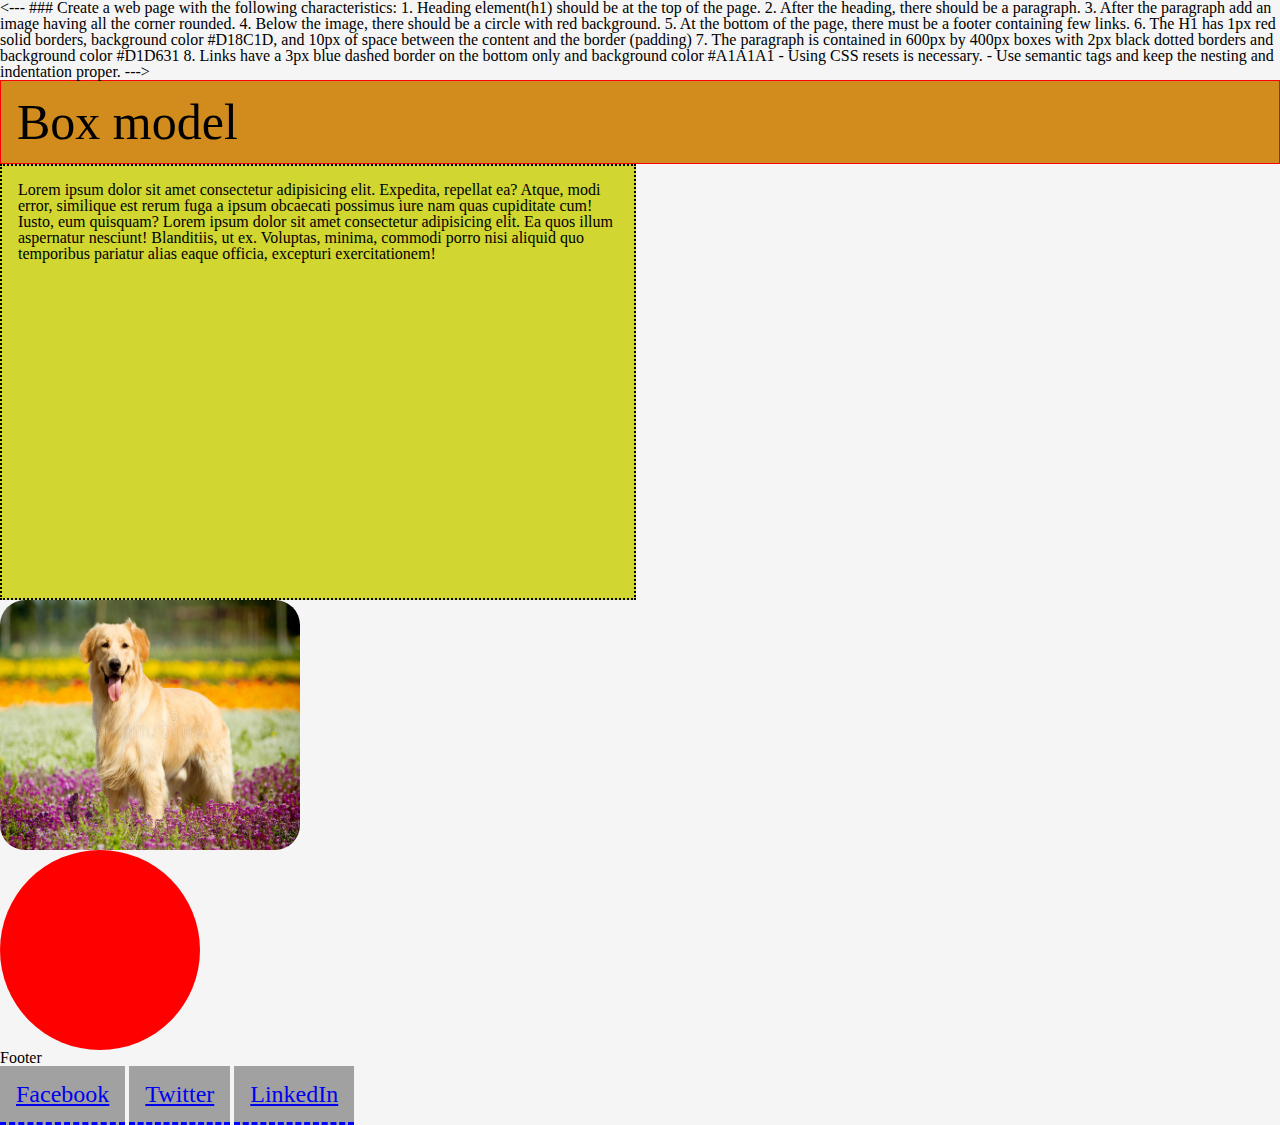
<file: block-BHaaap/index.html>
<---

### Create a web page with the following characteristics:

1. Heading element(h1) should be at the top of the page.
2. After the heading, there should be a paragraph.
3. After the paragraph add an image having all the corner rounded.
4. Below the image, there should be a circle with red background.
5. At the bottom of the page, there must be a footer containing few links.
6. The H1 has 1px red solid borders, background color #D18C1D, and 10px of space between the content and the border (padding)
7. The paragraph is contained in 600px by 400px boxes with 2px black dotted borders and background color #D1D631
8. Links have a 3px blue dashed border on the bottom only and background color #A1A1A1

- Using CSS resets is necessary.
- Use semantic tags and keep the nesting and indentation proper.

--->
<!DOCTYPE html>
<html lang="en">
<head>
    <meta charset="UTF-8">
    <meta http-equiv="X-UA-Compatible" content="IE=edge">
    <meta name="viewport" content="width=device-width, initial-scale=1.0">
    <link rel="stylesheet" href="style.css">
    <title>Box Model</title>
</head>
<body>
    <h1>Box model</h1>
    <main>
          <p class="box">Lorem ipsum dolor sit amet consectetur adipisicing elit. Expedita, repellat ea? Atque, modi error, similique est rerum fuga a ipsum obcaecati possimus iure nam quas cupiditate cum! Iusto, eum quisquam? Lorem ipsum dolor sit amet consectetur adipisicing elit. Ea quos illum aspernatur nesciunt! Blanditiis, ut ex. Voluptas, minima, commodi porro nisi aliquid quo temporibus pariatur alias eaque officia, excepturi exercitationem!</p>
          <img src="dog.png" alt="dogs">
    <div class="div">div</div>
    </main>
    <footer>
        Footer
        <div>
            <a href="#">Facebook</a>
            <a href="#">Twitter</a>
            <a href="#Linkdin">LinkedIn</a>
        </div>
    </footer>
</body>
</html>
</file>
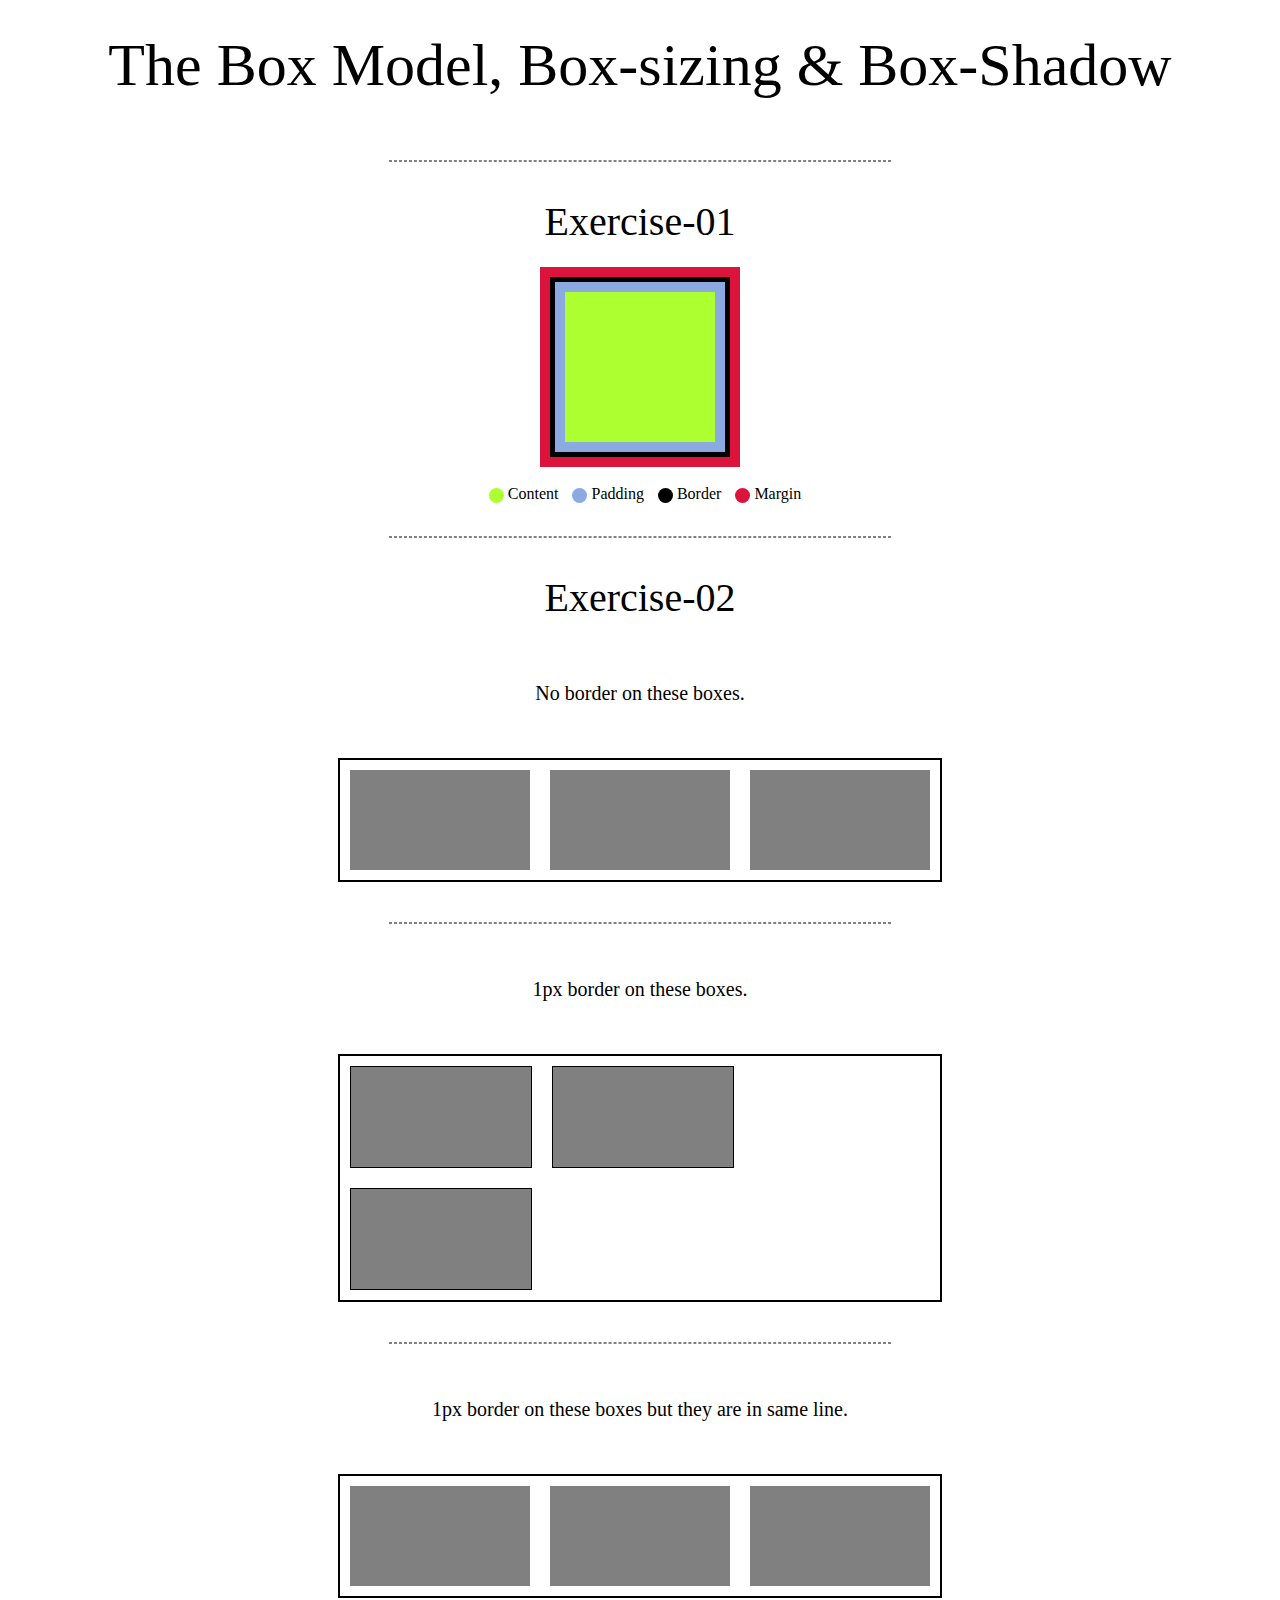
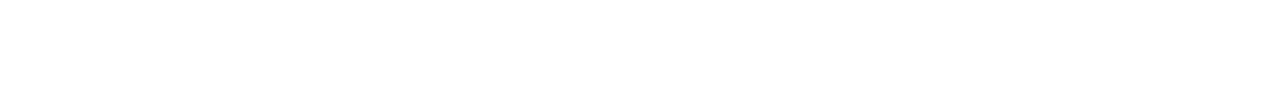
<file: block-BHaaau/index.html>
<!---
### Create a page according to the layout shown below

![Box Model Exercise 6](https://raw.githubusercontent.com/suraj122/AC-STYLE-images/master/box-model/ex-6.png)

#### Problems for exercise 2 in the layout

- Each parent container has width of 600px and border of 1px;
- Each children box has width 180px and height 100px as well as margin of 10px;
- Each child box which is having border has border-width 1px.
- Note in the first container the boxes do not have any border.

- Using CSS resets is necessary.
- Use semantic tags and keep the nesting and indentation proper.
--->
<!DOCTYPE html>
<html lang="en">
<head>
    <meta charset="UTF-8">
    <meta http-equiv="X-UA-Compatible" content="IE=edge">
    <meta name="viewport" content="width=device-width, initial-scale=1.0">
    <link rel="stylesheet" href="style.css">
    <title>Box-model | Assignment-03</title>
</head>
<body>
    <header>
        <h1>
            The Box Model, Box-sizing & Box-Shadow 
        </h1>
    </header>
    <hr>
    <main>
         <section>
                <h2>Exercise-01</h2>
                <div class="e-01-box"></div>   
               <div class="main-box">
                   <span class="circle content"></span>
                   <span class="content">Content</span>
                   <span class="circle padding"></span>
                   <span class="content">Padding</span>
                   <span class="circle border"></span>
                   <span class="content">Border</span>
                   <span class="circle margin"></span>
                   <span class="content">Margin</span>
               </div>
               <hr>
         </section>
         <section>
             <h2>Exercise-02</h2>
             <p>No border on these boxes.</p>
             <div class="parent-box">
                  <div class="child-box"></div>
                  <div class="child-box"></div>
                  <div class="child-box"></div>
             </div>
             <hr>
             <p>1px  border on these boxes.</p>
             <div class="parent-box-02">
                  <div class="child-box-border"></div>
                  <div class="child-box-border"></div>
                  <div class="child-box-border"></div>
             </div>
             <hr>
             <p>1px border on these boxes but they are in same line.</p>
             <div class="parent-box-03">
                <div class="child-box-border-1"></div>
                <div class="child-box-border-1"></div>
                <div class="child-box-border-1"></div>
             </div>
         </section>



    </main>
    
</body>
</html>
</file>
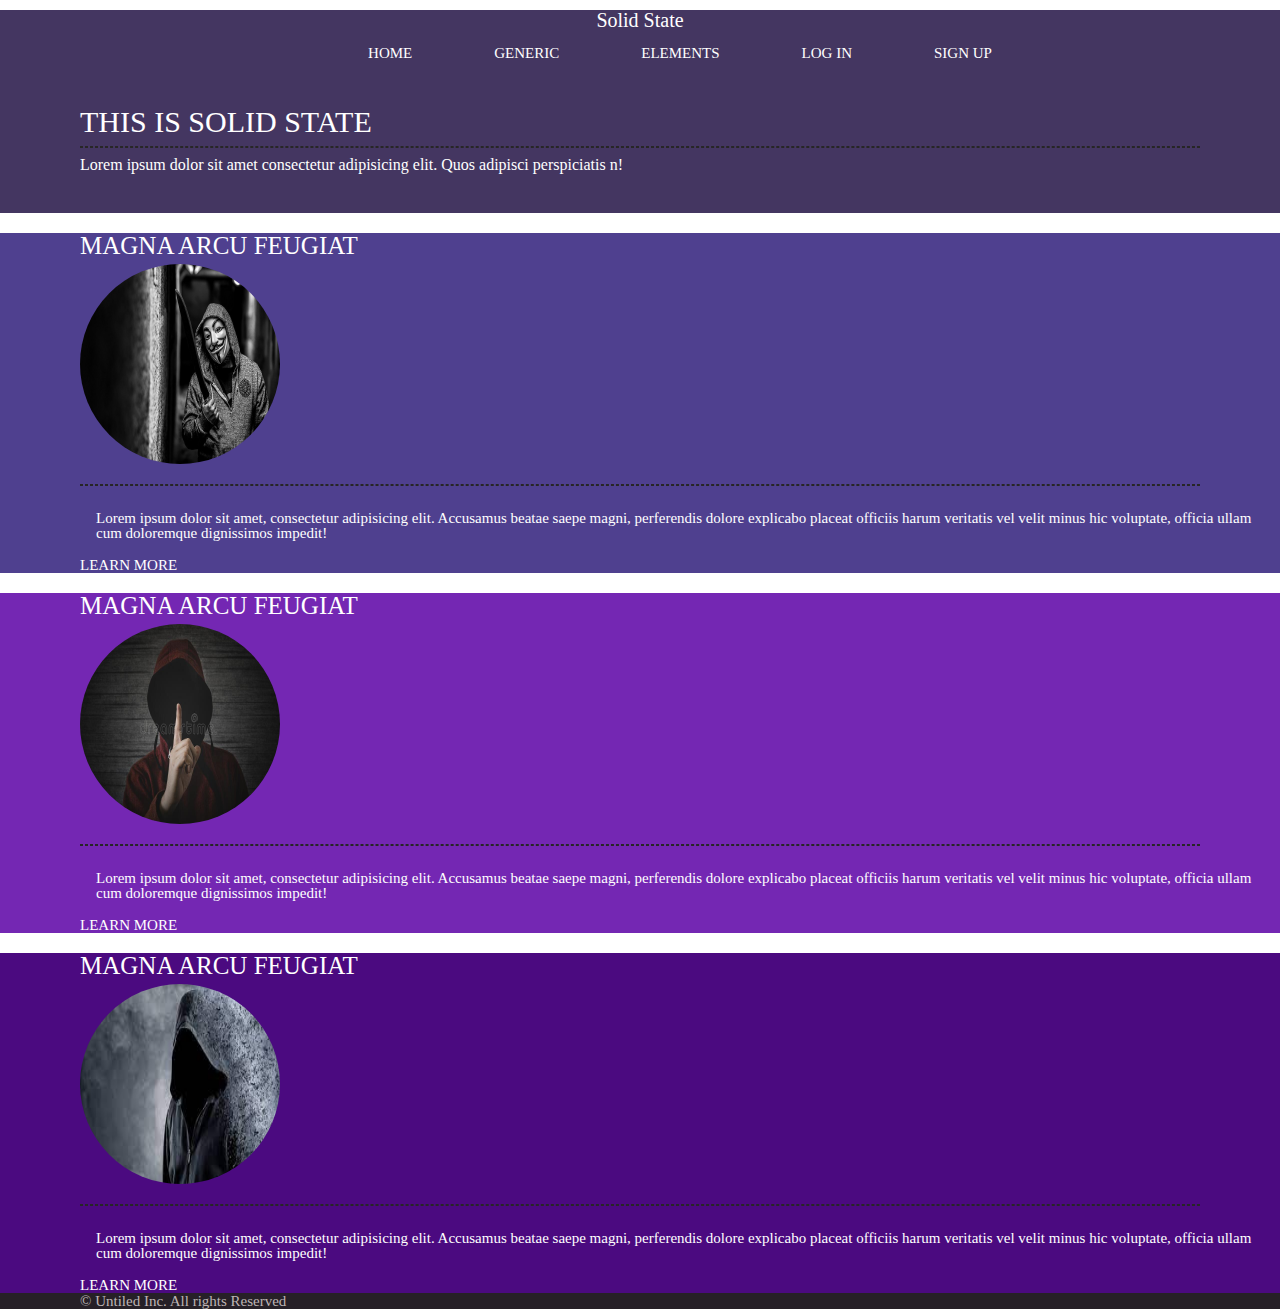
<file: block-BHaaav/index.html>
<!---
### Create a page according to the layout shown below

![Box Model Exercise 7](https://raw.githubusercontent.com/suraj122/AC-STYLE-images/master/box-model/ex-7.png)

- Using CSS resets is necessary.
- Use semantic tags and keep the nesting and indentation proper.

--->
<!DOCTYPE html>
<html lang="en">
<head>
    <meta charset="UTF-8">
    <meta http-equiv="X-UA-Compatible" content="IE=edge">
    <meta name="viewport" content="width=device-width, initial-scale=1.0">
    <link rel="stylesheet" href="assets/media/style.css">
    <title>Box model -Assignment 03</title>
</head>
<body>
    <header id="state-01">
        <h1  class="solid-state">Solid State</h1>
        <nav class="content">
             <span>HOME</span>
             <span>GENERIC</span>
             <span>ELEMENTS</span>
             <span>LOG IN</span>
             <span>SIGN UP</span>
        </nav>
        <section>
            <article >
                <h2 class="h2">THIS IS SOLID STATE</h2>
                <div class="border-01"></div>
                <p class="child-01">Lorem ipsum dolor sit amet consectetur adipisicing elit. Quos adipisci perspiciatis n!</p>
                <p class="nofont">Lorem ipsum dolor, sit amet consectetur adipisicing elit. Atque aspernatur provident modi. Fugit, obcaecati? Voluptatibus nisi soluta ex veniam repellat dignissimos quia in corporis adipisci accusantium. Rem incidunt dolorum dignissimos.</p>
            </article>
        </header>
            
              <article class="article-01">
                  <h3 class="child-02">MAGNA ARCU FEUGIAT</h3>
                  <img src="assets/media/raw.png" alt="raw">
                  <div class="border-01"></div>
                  <p class="child-0-02">Lorem ipsum dolor sit amet, consectetur adipisicing elit. Accusamus beatae saepe magni, perferendis dolore explicabo placeat officiis harum veritatis vel velit minus hic voluptate, officia ullam cum doloremque dignissimos impedit!</p>
                <span>LEARN MORE</span>
              </article>
              <article class="article-02">
                  <h3 class="child-02">MAGNA ARCU FEUGIAT</h3>
                  <img src="assets/media/raw-02.png" alt="raw">
                  <div class="border-01"></div>
                  <p class="child-0-02">Lorem ipsum dolor sit amet, consectetur adipisicing elit. Accusamus beatae saepe magni, perferendis dolore explicabo placeat officiis harum veritatis vel velit minus hic voluptate, officia ullam cum doloremque dignissimos impedit!</p>
                <span>LEARN MORE</span>
              </article>
              <article class="article-03">
                  <h3 class="child-02">MAGNA ARCU FEUGIAT</h3>
                  <img src="assets/media/raw-03.png" alt="raw">
                  <div class="border-01"></div>
                  <p class="child-0-02">Lorem ipsum dolor sit amet, consectetur adipisicing elit. Accusamus beatae saepe magni, perferendis dolore explicabo placeat officiis harum veritatis vel velit minus hic voluptate, officia ullam cum doloremque dignissimos impedit!</p>
                <span>LEARN MORE</span>
              </article>
              <footer >
                <span class="footer-01"> &copy; Untiled Inc. All rights Reserved</span>
              </footer>
          </section>
     
</body>
</html>
</file>
<file: block-BHaaap/style.css>
/* http://meyerweb.com/eric/tools/css/reset/ 
   v2.0 | 20110126
   License: none (public domain)
*/

html, body, div, span, applet, object, iframe,
h1, h2, h3, h4, h5, h6, p, blockquote, pre,
a, abbr, acronym, address, big, cite, code,
del, dfn, em, img, ins, kbd, q, s, samp,
small, strike, strong, sub, sup, tt, var,
b, u, i, center,
dl, dt, dd, ol, ul, li,
fieldset, form, label, legend,
table, caption, tbody, tfoot, thead, tr, th, td,
article, aside, canvas, details, embed, 
figure, figcaption, footer, header, hgroup, 
menu, nav, output, ruby, section, summary,
time, mark, audio, video {
	margin: 0;
	padding: 0;
	border: 0;
	font-size: 100%;
	font: inherit;
	vertical-align: baseline;
}
/* HTML5 display-role reset for older browsers */
article, aside, details, figcaption, figure, 
footer, header, hgroup, menu, nav, section {
	display: block;
}
body {
	line-height: 1;
}
ol, ul {
	list-style: none;
}
blockquote, q {
	quotes: none;
}
blockquote:before, blockquote:after,
q:before, q:after {
	content: '';
	content: none;
}
table {
	border-collapse: collapse;
	border-spacing: 0;
}
body{
    background: whitesmoke;
}
/*Custom Styles */
h1{
    text-emphasis: center;
    font-size: 50px;
   background-color: #d18c1d;
   border:  1px solid red;
   padding:  16px;
}
.box{
    background-color: #d1d631;
   width: 600px;
   height: 400px;
   padding:  16px;
   border: 2px  black dotted ;
}
img{
    width: 300px;
    height: 250px;
    border-radius:  25px;
}
.div{
    font-size: 0px;
    background-color: red;
    width: 200px;
   height: 200px;
    border-radius:  200px; 
}
a{
    text-align: center;
    background-color: #a1a1a1;
    border-bottom: 3px dashed blue;
    padding: 16px;
    font-size: 24px;
    display: inline-block;
}
</file>
<file: block-BHaaau/style.css>
/* http://meyerweb.com/eric/tools/css/reset/ 
   v2.0 | 20110126
   License: none (public domain)
*/

html, body, div, span, applet, object, iframe,
h1, h2, h3, h4, h5, h6, p, blockquote, pre,
a, abbr, acronym, address, big, cite, code,
del, dfn, em, img, ins, kbd, q, s, samp,
small, strike, strong, sub, sup, tt, var,
b, u, i, center,
dl, dt, dd, ol, ul, li,
fieldset, form, label, legend,
table, caption, tbody, tfoot, thead, tr, th, td,
article, aside, canvas, details, embed, 
figure, figcaption, footer, header, hgroup, 
menu, nav, output, ruby, section, summary,
time, mark, audio, video {
	margin: 0;
	padding: 0;
	border: 0;
	font-size: 100%;
	font: inherit;
	vertical-align: baseline;
}
/* HTML5 display-role reset for older browsers */
article, aside, details, figcaption, figure, 
footer, header, hgroup, menu, nav, section {
	display: block;
}
body {
	line-height: 1;
}
ol, ul {
	list-style: none;
}
blockquote, q {
	quotes: none;
}
blockquote:before, blockquote:after,
q:before, q:after {
	content: '';
	content: none;
}
table {
	border-collapse: collapse;
	border-spacing: 0;
}

/* custom styles */

body{
    line-height: 1.5;
    margin-bottom: 100px;
}

h1{
    text-align: center;
    font-size: 60px;
    padding: 20px 80px;
}
hr{
    width: 500px;
    border-style: dashed;
    margin: 30px auto;
}
h2{
    margin-top: 30px;
    font-size: 40px;
    text-align: center;
}
.e-01-box{
        width: 150px;
        height: 150px;
        margin: 30px auto;
        background-color: greenyellow;
        border: 10px solid #8baae2;        
        outline: 5px solid black;
        box-shadow: 0 0 0 15px crimson ;
}
.main-box{
    text-align: center;
}
.circle{
     width: 15px;
     height: 15px;
    background-color: greenyellow;   
    border-radius: 50%;
    display: inline-block;
    margin: 0 auto;
    vertical-align: middle;
    margin-left: 10px;
}    
.padding{
    background-color: #8baae2;
}
.border{
    background-color: black;
}
.margin{
    background-color: crimson;
}
p{
    text-align: center;
    font-size: 20px;
    margin: 50px auto;
}
.parent-box{
    width: 600px;
    margin: 40px auto;
         border: 2px solid black;
         font-size: 0px;
}
.child-box{
    display: inline-block;
    width: 180px;
    height: 100px;
    margin: 10px;
    background-color: grey;
}
.parent-box-02{
    width: 600px;
    margin: 40px auto;
         border: 2px solid black;
         font-size: 0px;
}
.child-box-border{
    border: 1px solid black;
    display: inline-block;
    width: 180px;
    height: 100px;
    margin: 10px;
    background-color: grey;
}
.parent-box-03{
    width: 600px;
    margin: 40px auto;
         border: 2px solid black;
         font-size: 0px;
}
.child-box-border-1{
    display: inline-block;
    width: 180px;
    height: 100px;
    margin: 10px;
    background-color: grey;
    box-sizing: border-box;
}
</file>
<file: block-BHaaav/assets/media/style.css>
/* http://meyerweb.com/eric/tools/css/reset/ 
   v2.0 | 20110126
   License: none (public domain)
*/

html, body, div, span, applet, object, iframe,
h1, h2, h3, h4, h5, h6, p, blockquote, pre,
a, abbr, acronym, address, big, cite, code,
del, dfn, em, img, ins, kbd, q, s, samp,
small, strike, strong, sub, sup, tt, var,
b, u, i, center,
dl, dt, dd, ol, ul, li,
fieldset, form, label, legend,
table, caption, tbody, tfoot, thead, tr, th, td,
article, aside, canvas, details, embed, 
figure, figcaption, footer, header, hgroup, 
menu, nav, output, ruby, section, summary,
time, mark, audio, video {
	margin: 0;
	padding: 0;
	border: 0;
	font-size: 100%;
	font: inherit;
	vertical-align: baseline;
}
/* HTML5 display-role reset for older browsers */
article, aside, details, figcaption, figure, 
footer, header, hgroup, menu, nav, section {
	display: block;
}
body {
	line-height: 1;
}
ol, ul {
	list-style: none;
}
blockquote, q {
	quotes: none;
}
blockquote:before, blockquote:after,
q:before, q:after {
	content: '';
	content: none;
}
table {
	border-collapse: collapse;
	border-spacing: 0;
}
/*custom style*/

#state-01{
    background-color: rgb(68, 54, 97);
    
    color: white;
    margin: auto;
}
.solid-state{
    font-size: 20px;  
    margin: 10px;
	text-align: center;
}
.content{
    padding: 6px;
    margin-bottom: 40px; 
    font-size: 8px;
	text-align: center;
}
img{
	width: 200px;
	height: 200px;
	border-radius: 50%;
	margin-top: 6px;
	margin-bottom: 8px;
	margin-left: 80px;
}
.child-01{
	margin-left: 80px;
	color: rgb(255, 255, 255);
	margin-bottom: 40px;
}
.h2{
	font-size: 30px;
	margin-left: 80px;
}
.border-01{
	border: 1px dashed rgb(39, 38, 38);
	margin-left: 80px;
	margin-right: 80px;
	margin-top: 9px;
	margin-bottom: 9px;
}
.nofont{
	font-size: 0px;
}
.article-01{
           background-color: rgb(79, 64, 143);
		   color: white;
}	
.child-02{
	font-size: 25px;
      margin-top: 20px;
	  margin-left: 80px;
}
.child-0-02{
            margin-left: 80px;
			font-size: 15px;	
			padding: 16px;
}
span{
	margin-left: 80px;
	font-size: 15px;
}
.article-02{
	background-color: rgb(116, 39, 179);
	color: white;
}
.article-03{
	background-color: rgb(75, 10, 128);
	color: white;
}
footer{
	background-color: rgb(38, 32, 39);
}
.footer-01{
	margin-left: 80px;
	margin-top: 30px;
	margin-bottom: 30px;
	font-size: 15px;
	color: rgb(189, 180, 180);
}
</file>
